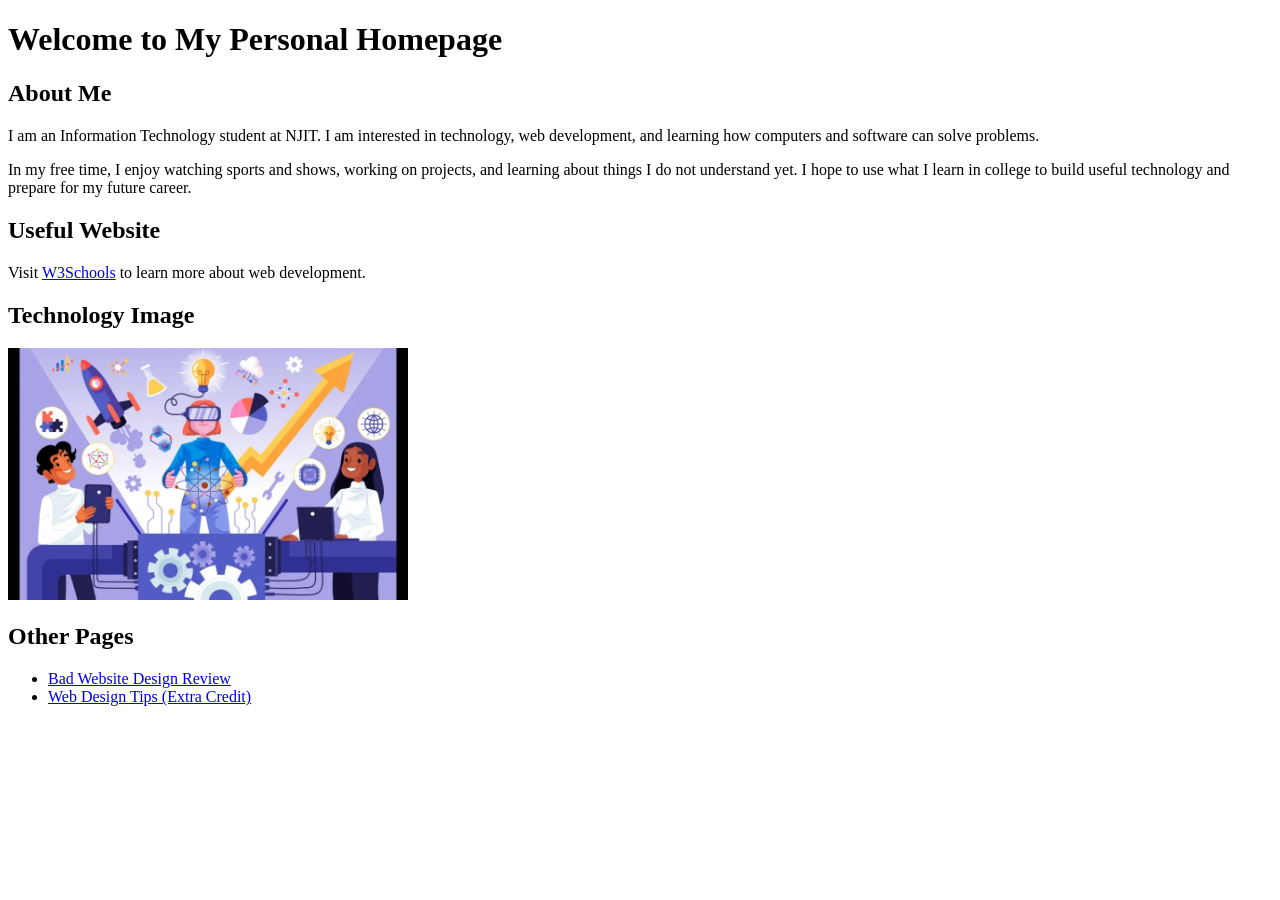
<file: index.html>
<!DOCTYPE html>
<html lang="en">
<head>
    <meta charset="UTF-8">
    <meta name="viewport" content="width=device-width, initial-scale=1.0">
    <title>My Personal Homepage</title>
</head>
<body>
    <h1>Welcome to My Personal Homepage</h1>

    <h2>About Me</h2>
    <p>
        I am an Information Technology student at NJIT. I am interested
        in technology, web development, and learning how computers and
        software can solve problems.
    </p>

    <p>
        In my free time, I enjoy watching sports and shows, working on
        projects, and learning about things I do not understand yet.
        I hope to use what I learn in college to build useful technology
        and prepare for my future career.
    </p>

    <h2>Useful Website</h2>
    <p>
        Visit <a href="https://www.w3schools.com/">W3Schools</a>
        to learn more about web development.
    </p>

    <h2>Technology Image</h2>
    <img src="images/tech.jpg"
         alt="Computer and technology workspace"
         width="400">

    <h2>Other Pages</h2>
    <ul>
        <li><a href="q2.html">Bad Website Design Review</a></li>
        <li><a href="extra.html">Web Design Tips (Extra Credit)</a></li>
    </ul>
</body>
</html>
</file>
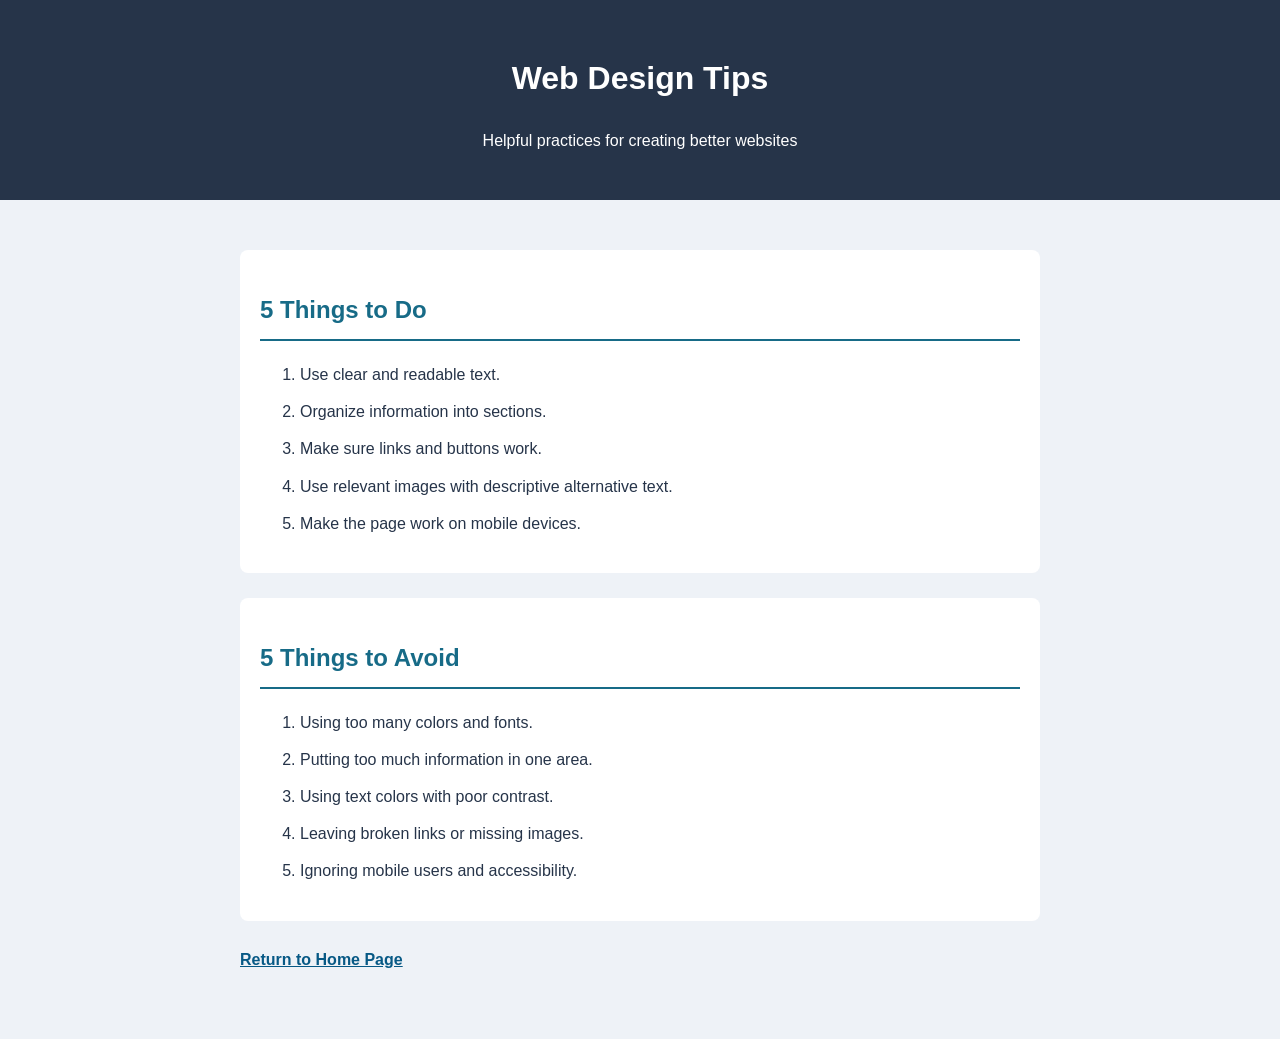
<file: extra.html>
<!DOCTYPE html>
<html lang="en">
<head>
    <meta charset="UTF-8">
    <meta name="viewport" content="width=device-width, initial-scale=1.0">
    <title>Web Design Tips</title>
    <link rel="stylesheet" href="style.css">
</head>
<body>
    <header>
        <h1>Web Design Tips</h1>
        <p>Helpful practices for creating better websites</p>
    </header>

    <main>
        <section>
            <h2>5 Things to Do</h2>
            <ol>
                <li>Use clear and readable text.</li>
                <li>Organize information into sections.</li>
                <li>Make sure links and buttons work.</li>
                <li>Use relevant images with descriptive alternative text.</li>
                <li>Make the page work on mobile devices.</li>
            </ol>
        </section>

        <section>
            <h2>5 Things to Avoid</h2>
            <ol>
                <li>Using too many colors and fonts.</li>
                <li>Putting too much information in one area.</li>
                <li>Using text colors with poor contrast.</li>
                <li>Leaving broken links or missing images.</li>
                <li>Ignoring mobile users and accessibility.</li>
            </ol>
        </section>

        <p><a href="index.html">Return to Home Page</a></p>
    </main>
</body>
</html>
</file>
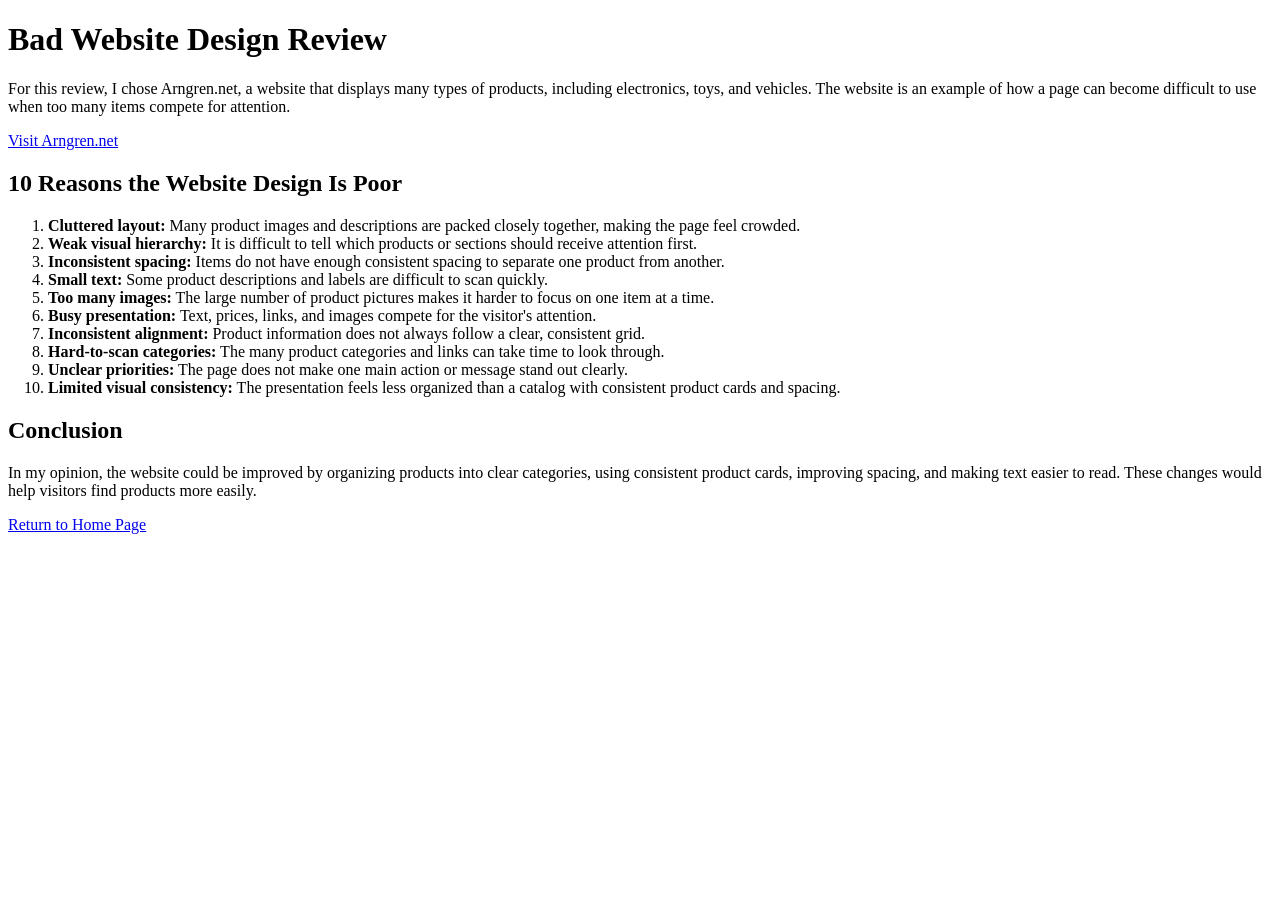
<file: q2.html>
<!DOCTYPE html>
<html lang="en">
<head>
    <meta charset="UTF-8">
    <meta name="viewport" content="width=device-width, initial-scale=1.0">
    <title>Bad Website Design Review</title>
</head>
<body>
    <h1>Bad Website Design Review</h1>

    <p>
        For this review, I chose Arngren.net, a website that displays
        many types of products, including electronics, toys, and vehicles.
        The website is an example of how a page can become difficult
        to use when too many items compete for attention.
    </p>

    <p>
        <a href="https://www.arngren.net/" target="_blank"
           rel="noopener noreferrer">Visit Arngren.net</a>
    </p>

    <h2>10 Reasons the Website Design Is Poor</h2>

    <ol>
        <li><strong>Cluttered layout:</strong> Many product images and descriptions are packed closely together, making the page feel crowded.</li>
        <li><strong>Weak visual hierarchy:</strong> It is difficult to tell which products or sections should receive attention first.</li>
        <li><strong>Inconsistent spacing:</strong> Items do not have enough consistent spacing to separate one product from another.</li>
        <li><strong>Small text:</strong> Some product descriptions and labels are difficult to scan quickly.</li>
        <li><strong>Too many images:</strong> The large number of product pictures makes it harder to focus on one item at a time.</li>
        <li><strong>Busy presentation:</strong> Text, prices, links, and images compete for the visitor's attention.</li>
        <li><strong>Inconsistent alignment:</strong> Product information does not always follow a clear, consistent grid.</li>
        <li><strong>Hard-to-scan categories:</strong> The many product categories and links can take time to look through.</li>
        <li><strong>Unclear priorities:</strong> The page does not make one main action or message stand out clearly.</li>
        <li><strong>Limited visual consistency:</strong> The presentation feels less organized than a catalog with consistent product cards and spacing.</li>
    </ol>

    <h2>Conclusion</h2>
    <p>
        In my opinion, the website could be improved by organizing products
        into clear categories, using consistent product cards, improving
        spacing, and making text easier to read. These changes would help
        visitors find products more easily.
    </p>

    <p><a href="index.html">Return to Home Page</a></p>
</body>
</html>
</file>
<file: style.css>
body {
    font-family: Arial, sans-serif;
    background-color: #eef2f7;
    color: #263449;
    margin: 0;
    line-height: 1.7;
}

header {
    background-color: #263449;
    color: white;
    text-align: center;
    padding: 30px 20px;
}

h1 {
    font-size: 32px;
}

h2 {
    color: #176b87;
    border-bottom: 2px solid #176b87;
    padding-bottom: 8px;
}

main {
    max-width: 800px;
    margin: 30px auto;
    padding: 20px;
}

section {
    background-color: white;
    padding: 20px;
    margin-bottom: 25px;
    border-radius: 8px;
}

li {
    margin-bottom: 10px;
}

a {
    color: #075985;
    font-weight: bold;
}

a:hover {
    color: #c2410c;
}
</file>
